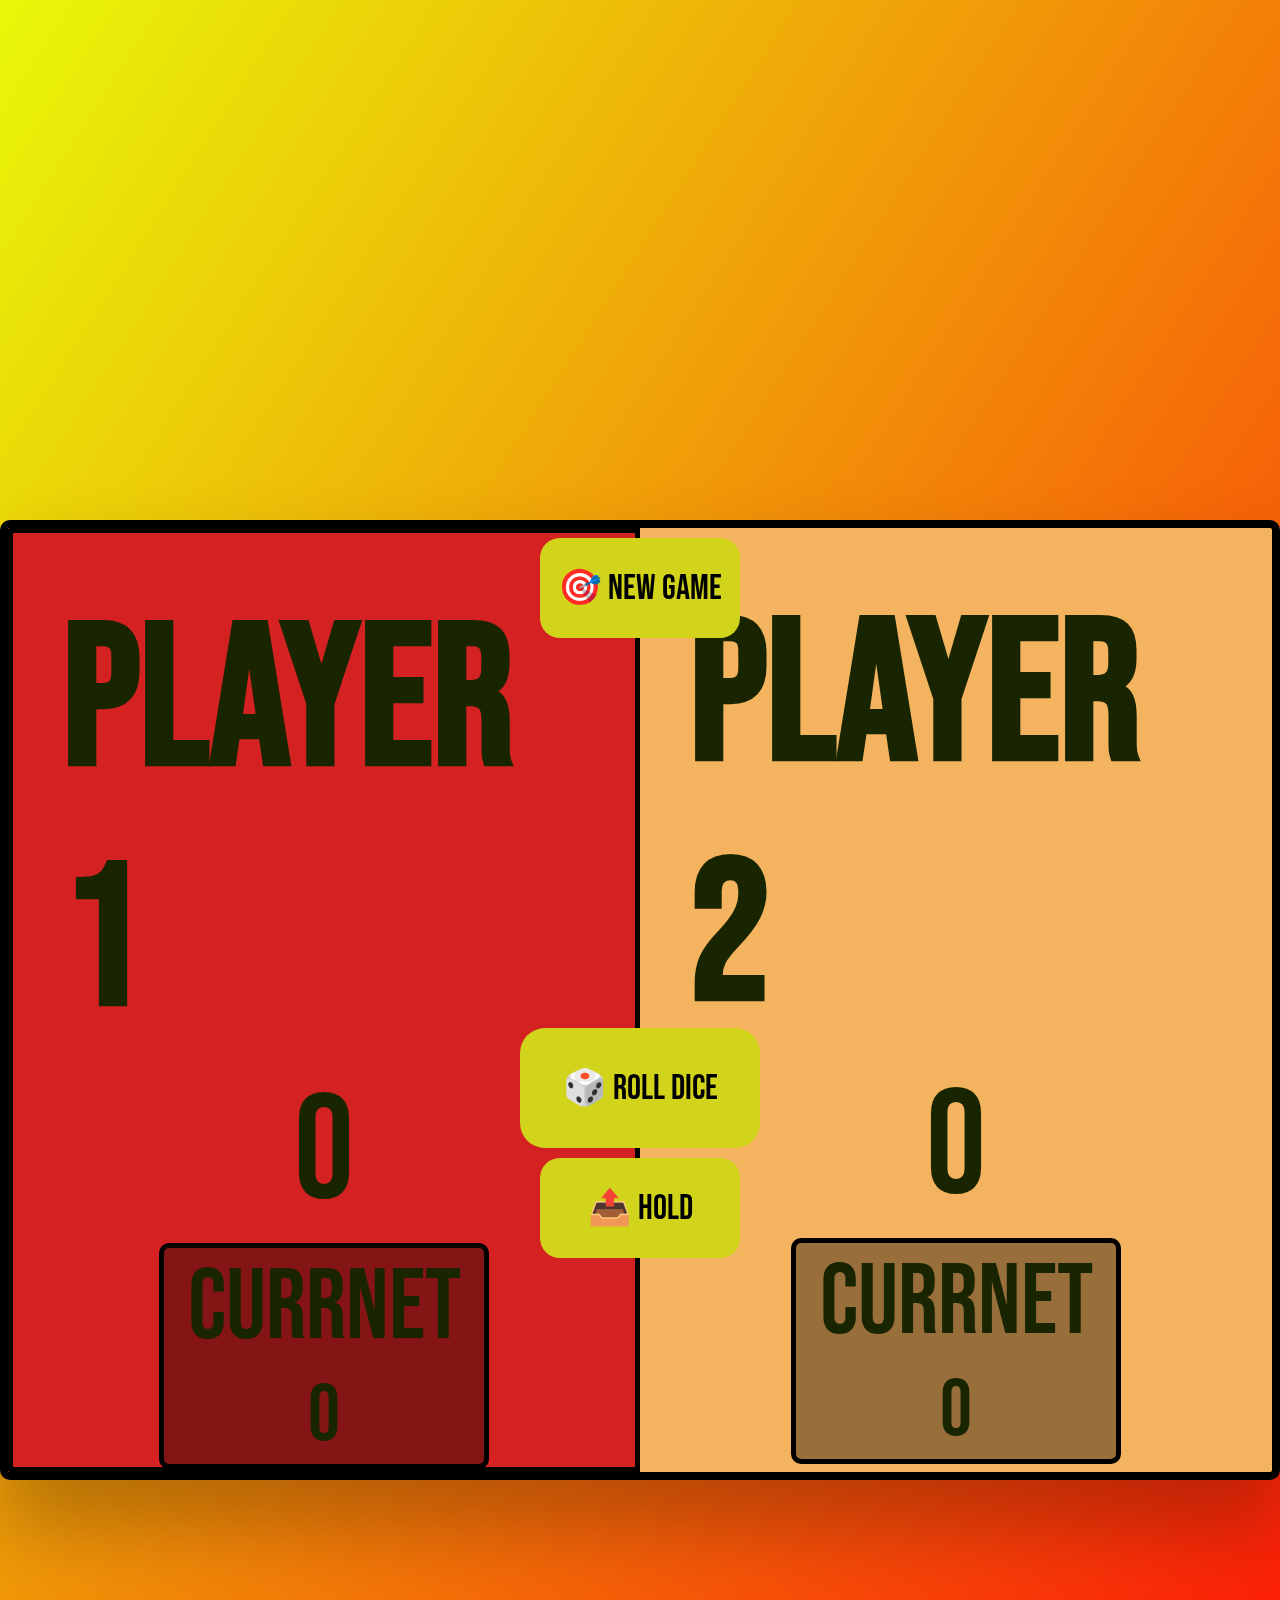
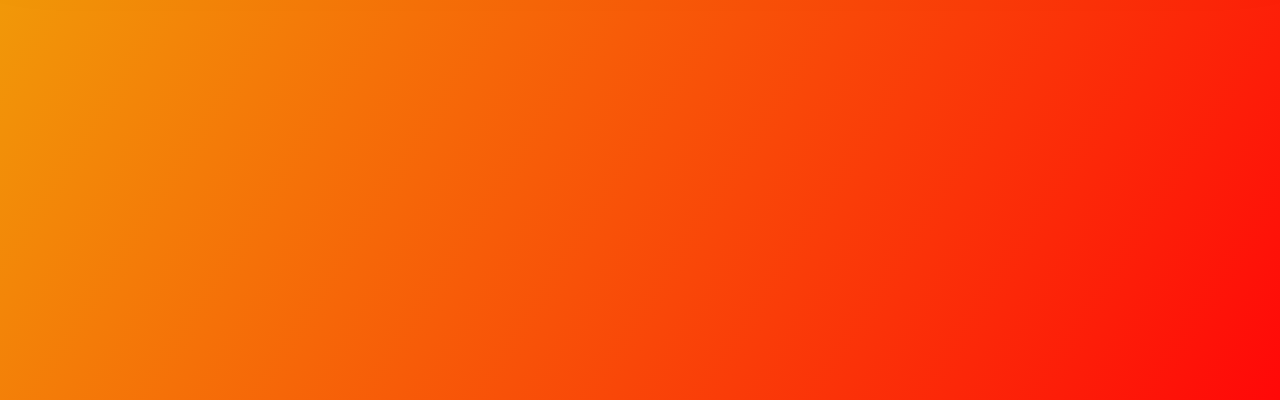
<file: index.html>
<!DOCTYPE html>
<html lang="en">
<head>
   <meta charset="UTF-8">
   <meta http-equiv="X-UA-Compatible" content="IE=edge">
   <meta name="viewport" content="width=device-width, initial-scale=1.0">
   <title>GAME YO
   </title>
   <link rel="stylesheet" href="style.css">
   <link rel="preconnect" href="https://fonts.googleapis.com">
   <link rel="preconnect" href="https://fonts.gstatic.com" crossorigin>
   <link href="https://fonts.googleapis.com/css2?family=Bebas+Neue&family=Itim&display=swap" rel="stylesheet">
</head>
<body>
   <main>
      <section class="player player--0 player--active">
         <h2 class="name" id="name--0">Player 1</h2>
         <p class="score" id="score--0">43</p>
         <div class="current">
            <p class="current-label">Currnet</p>
            <p class="current-score" id="current--0">0</p>
         </div>
      </section>

      <section class="player player--1">
         <h2 class="name" id="name--1">Player 2</h2>
         <p class="score" id="score--1">24</p>
         <div class="current">
            <p class="current-label">Currnet</p>
            <p class="current-score" id="current--1">0</p>
         </div>
      </section>

      
      
      <img class="dice" src="dice-6.png" alt="">
      
      <button class="btn btn--new">🎯 New game</button>
      <button class="btn btn--roll">🎲 Roll dice</button>
      <button class="btn btn--hold">📤 Hold</button>
      
   </main>
   
   


   <script src="script.js"></script>
</body>
</html>
</file>
<file: style.css>
*{
   font-family: Bebas Neue;
   margin: 0;
   padding: 0;
   box-sizing: inherit;
}

html{
   
   box-sizing: border-box;
}

body{
   height: 2000px;
   color: #192501;
   display: flex;
   align-items: center;
   justify-content: center;
   background-image: linear-gradient(to top left, #ff0808 0%, #e8f808 100%);
}

.dice{
   width: 150px;
   border-radius: 12px;
   position: absolute;
   left: 50%;
   margin-left: -75px;
   top: 300px;
}

main{
   position: relative;
   width: 100rem;
   height: 60rem;
   background-color: rgb(243, 179, 95);
   backdrop-filter: blur(200px);
   filter: blur();
   box-shadow: 0 3rem 5rem rgba(0, 0, 0, 0.25);
   border-radius: 10px;
   overflow: hidden;
   display: flex;
   border: 8px solid black;
}


.player{
   margin-top: 80px;
   flex: 50%;
   padding: 50px;
   display: flex;
   flex-direction: column;
   align-items: center;
   transition: all 0.75s;
}

.player--0{
   margin: 0;
}

.player--1{
   margin: 0;
}

.player--active{
   background-color: rgb(212, 34, 34);
   border: 5px solid black;
}

.player--winner{
   background-color: rgb(64, 175, 83);
}


.name{
   position: relative;
   font-size: 200px;
}

.score{
   font-size: 150px;
}

.current{
   display: flex;
   flex-direction: column;
   align-items: center;
   background-color: #07000062;
   width: 330px;
   border-radius: 10px;
   border: 5px solid black;
   
}

.current-label{
   font-size: 100px;
}

.current-score{
   font-size: 80px;
}


.btn--new{
   position: absolute;
   width: 200px;
   height: 100px;
   font-size: 35px;
   top: 10px;
   left: 50%;
   margin-left: -100px;
   border-radius: 20px;
   border: none;
   background-color:rgb(209, 212, 26);
}

.btn--roll{
   position: absolute;
   width: 240px;
   height: 120px;
   font-size: 35px;
   top: 500px;
   left: 50%;
   margin-left: -120px;
   border-radius: 25px;
   border: none;
   background-color:rgb(209, 212, 26);
}

.btn--hold{
   position: absolute;
   width: 200px;
   height: 100px;
   font-size: 35px;
   top: 630px;
   left: 50%;
   margin-left: -100px;
   border-radius: 20px;
   border: none;
   background-color: rgb(209, 212, 26);
}

button:active {
   background-color:  rgb(151, 153, 20);
}


.hidden{
   display: none;
}
</file>
